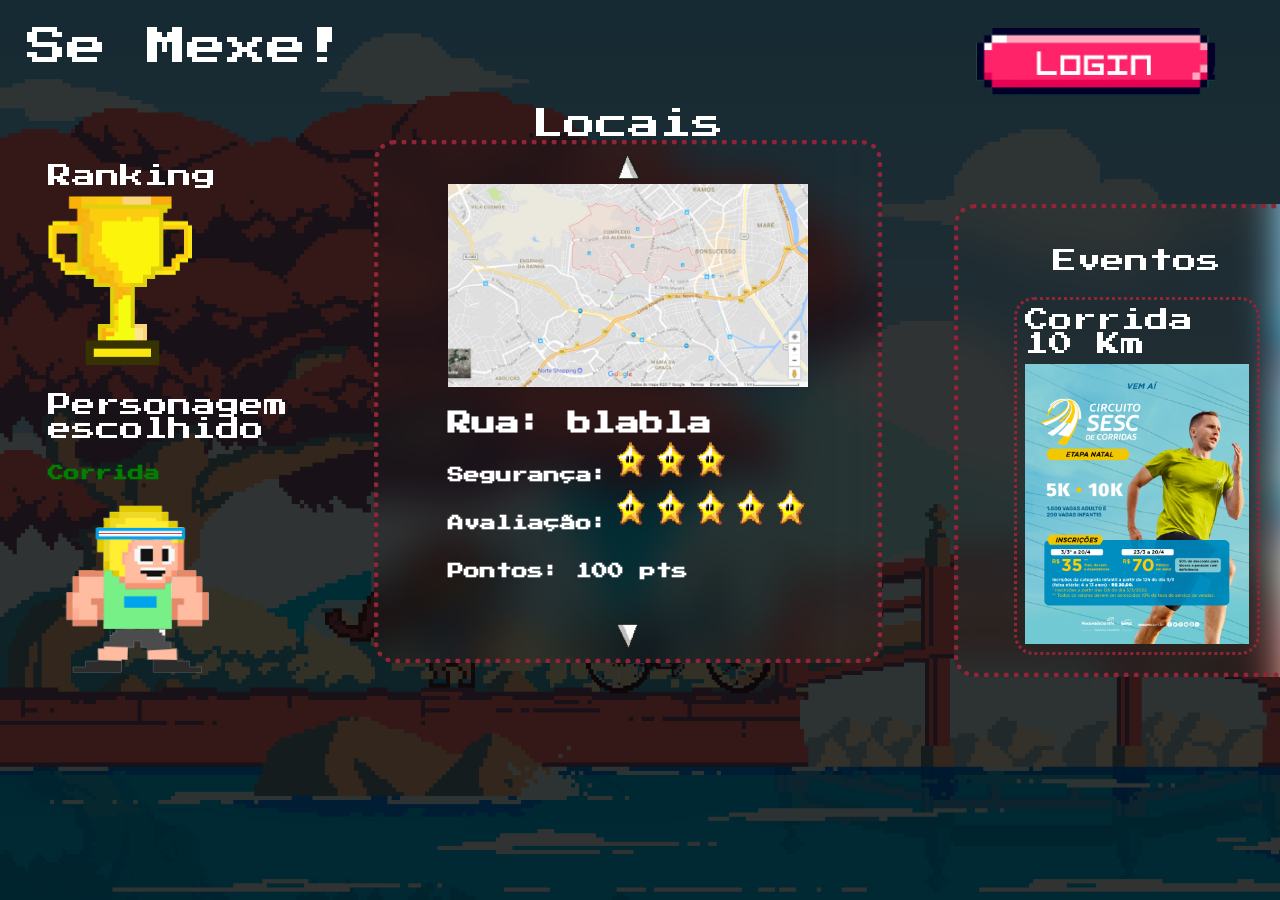
<file: index.html>
<!DOCTYPE html>
<html lang="pt-br">
<head>
    <meta charset="UTF-8">
    <meta http-equiv="X-UA-Compatible" content="IE=edge">
    <meta name="viewport" content="width=device-width, initial-scale=1.0">
    <title>SeMexe!</title>
    <link rel="preconnect" href="https://fonts.googleapis.com">
    <link rel="preconnect" href="https://fonts.gstatic.com" crossorigin>
    <link href="https://fonts.googleapis.com/css2?family=Press+Start+2P&display=swap" rel="stylesheet">
    <link rel="stylesheet" href="style.css">
    <link rel="shortcut icon" href="favicon.ico" type="image/x-icon">
</head>
<body>
    <div class="background-escurecido"></div>
    <div class="page-transition">
    <header>
        <h1>Se Mexe!</h1>
        <a href="login.html"><button><img class="voltar" src="./src/Login.png" alt="login.html"></button></a>
    </header>
    <main class="principal">
        <section class="columnOne">
            <a href="ranking.html">
                <button class="ranking">
                    <h3>Ranking</h3>
                    <img class="trofeu" src="src/trofeu.png" alt="">
                </button>
            </a>
            <div class="personagem">
                <h3>Personagem escolhido</h3>
                <p>Corrida</p>
                <img src="src/bon.png" alt="">

            </div>
        </section>
        <section class="columnTwo">
            <h2>Locais</h2>
            <div class="local-container">
                <img class="seta1" src="src/seta.png" alt="">
                <img class="local-imagem" src="src/mapa1.png" alt="">
                <div class="textos">
                    <h3>Rua: blabla</p>
                    <div class="container">
                        <p>Segurança:</p>
                        <img src="src/estrela.gif" alt="GIF" class="gif">
                        <img src="src/estrela.gif" alt="GIF" class="gif">
                        <img src="src/estrela.gif" alt="GIF" class="gif">
                     </div>
                    <div class="container">
                        <p>Avaliação:</p>
                        <img src="src/estrela.gif" alt="GIF" class="gif">
                        <img src="src/estrela.gif" alt="GIF" class="gif">
                        <img src="src/estrela.gif" alt="GIF" class="gif">
                        <img src="src/estrela.gif" alt="GIF" class="gif">
                        <img src="src/estrela.gif" alt="GIF" class="gif">
                    </div>
                    <p>Pontos: 100 pts</p>
                </div>
                <img class="seta2" src="src/seta.png" alt="">
            </div>

        </section>
        <section class="columnThree">
            <h3>Eventos</h3>
            <section class="square">
                <h4>Corrida 10 Km</h3>
                <img src="src/corrida-sesc.png" alt="">
            </section>
        </section>
    </main>
    </div>
    <script src="myscript.js"></script>
</body>
</html>
</file>
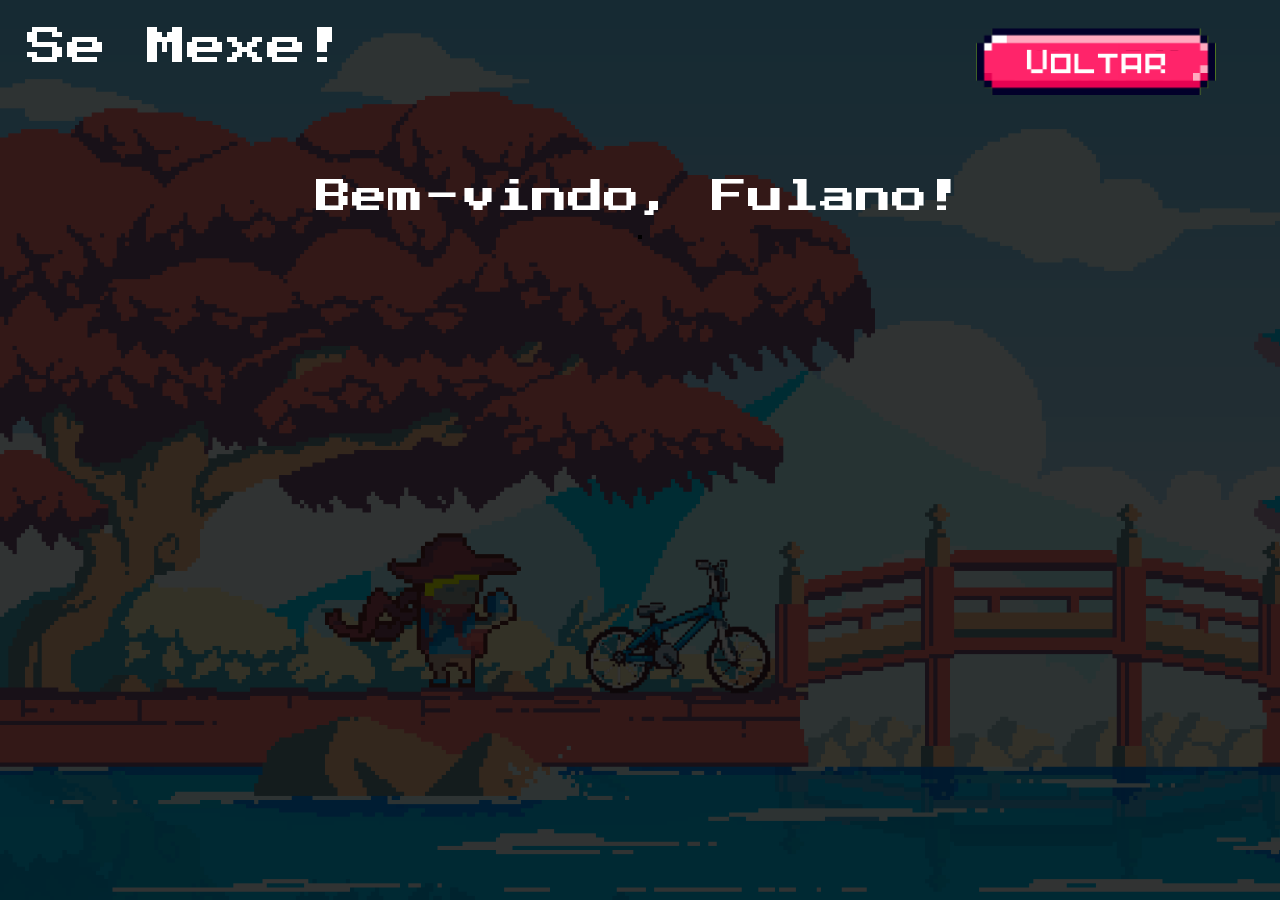
<file: logado.html>
<!DOCTYPE html>
<html lang="pt-br">
<head>
    <meta charset="UTF-8">
    <meta name="viewport" content="width=device-width, initial-scale=1.0">
    <title>SeMexe!</title>
    <link rel="stylesheet" href="logado.css">
    <link rel="preconnect" href="https://fonts.googleapis.com">
    <link rel="preconnect" href="https://fonts.gstatic.com" crossorigin>
    <link href="https://fonts.googleapis.com/css2?family=Press+Start+2P&display=swap" rel="stylesheet">
</head>
<body>
    <div class="background-escurecido"></div>
    <div class="page-transition">
    <header>
        <h1>Se Mexe!</h1>
        <a href="index.html"><button><img class="voltar" src="./src/voltar.png" alt=""></button></a>
    </header>
    <main>
        <h2>Bem-vindo, Fulano!</h2>
        <div class="formulario">
            
        </div>
    </main>
    </div>
    <script src="myscript.js"></script>
</body>
</html>
</file>
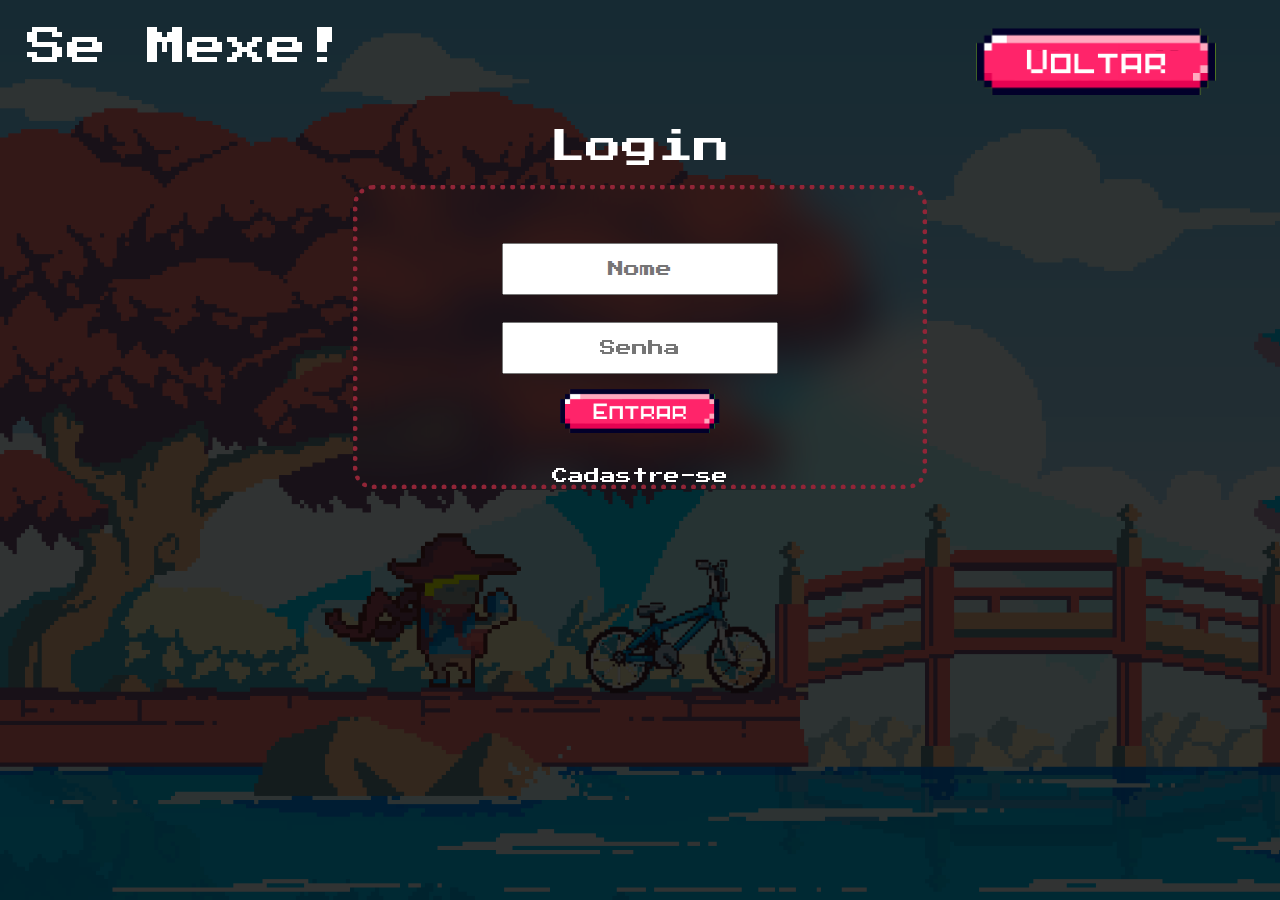
<file: login.html>
<!DOCTYPE html>
<html lang="pt-br">
<head>
    <meta charset="UTF-8">
    <meta name="viewport" content="width=device-width, initial-scale=1.0">
    <title>SeMexe!</title>
    <link rel="stylesheet" href="login.css">
    <link rel="preconnect" href="https://fonts.googleapis.com">
    <link rel="preconnect" href="https://fonts.gstatic.com" crossorigin>
    <link href="https://fonts.googleapis.com/css2?family=Press+Start+2P&display=swap" rel="stylesheet">
</head>
<body>
    <div class="background-escurecido"></div>
    <div class="page-transition">
    <header>
        <h1>Se Mexe!</h1>
        <a href="index.html"><button><img class="voltar" src="./src/voltar.png" alt=""></button></a>
    </header>
    <main>
        <h2>Login</h2>
        <div class="formulario">
            <form action="/logado.html">
                <label for="nome"></label>
                <input placeholder="Nome" type="text" class="input">
                <label for="senha"></label>
                <input placeholder="Senha" type="password" class="input">
                <a href="logado.html"><input class="entrar" type="image" src="./src/Entrar.png" alt="submit"></a>
                <a href="" class="cadastrar">Cadastre-se</a>
            </form>
        </div>
    </main>
    </div>
    <script src="myscript.js"></script>
</body>
</html>
</file>
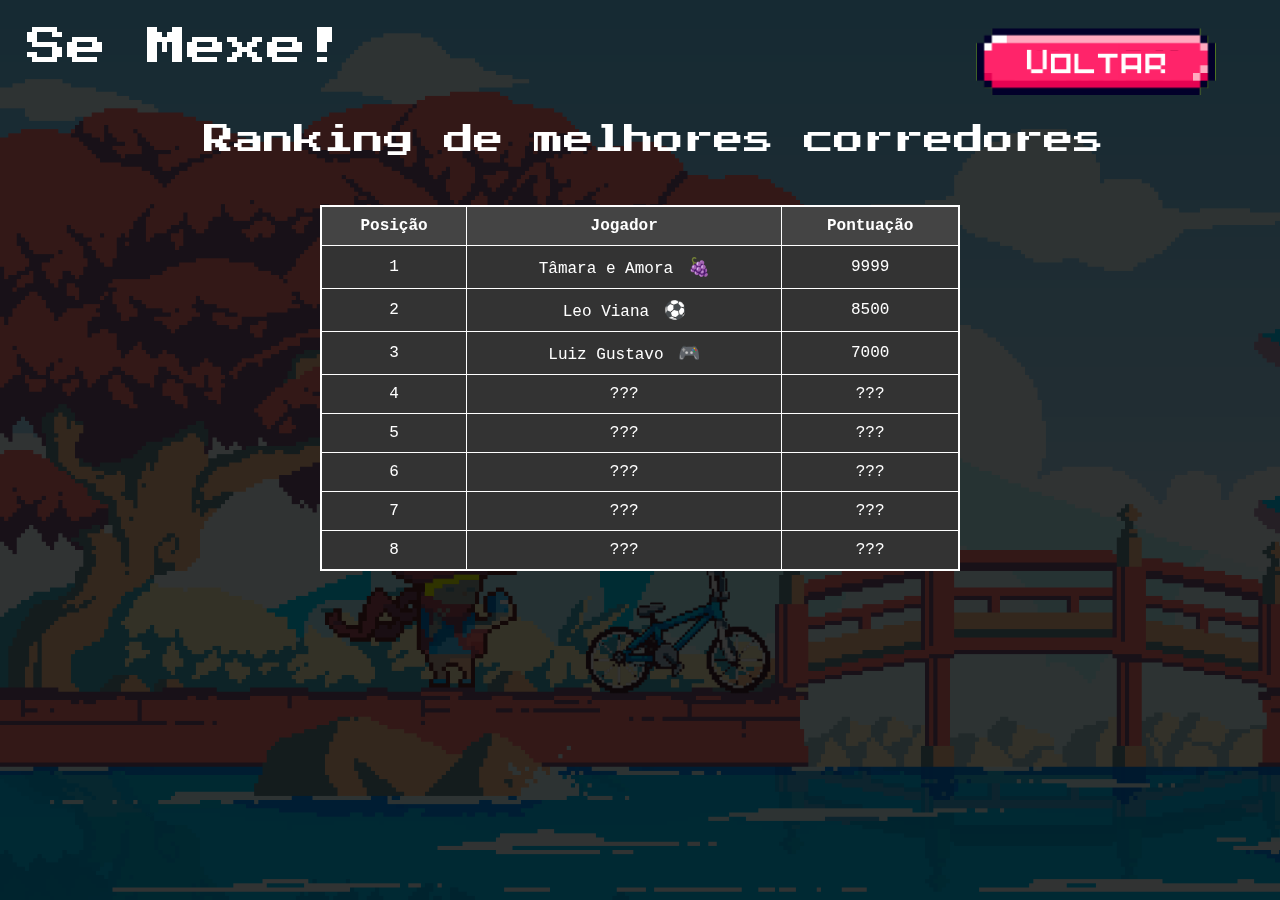
<file: raking.html>
<!DOCTYPE html>
<html lang="pt-br">
<head>
    <meta charset="UTF-8">
    <meta name="viewport" content="width=device-width, initial-scale=1.0">
    <title>SeMexe!</title>
    <link rel="preconnect" href="https://fonts.googleapis.com">
    <link rel="preconnect" href="https://fonts.gstatic.com" crossorigin>
    <link href="https://fonts.googleapis.com/css2?family=Press+Start+2P&display=swap" rel="stylesheet">
    <link rel="stylesheet" href="ranking.css">
</head>
<body>
    <div class="background-escurecido"></div>
    <header>
        <h1>Se Mexe!</h1>
        <a href="index.html"><button><img class="voltar" src="./src/voltar.png" alt=""></button></a>
    </header>
    <main>
        <h2>Ranking de melhores corredores</h2>
  <table>
    <tr>
      <th>Posição</th>
      <th>Jogador</th>
      <th>Pontuação</th>
    </tr>
    <tr>
      <td>1</td>
      <td>Tâmara e Amora <span class="emoji">&#127815;</span></td>
      <td>9999</td>
    </tr>
    <tr>
      <td>2</td>
      <td>Leo Viana <span class="emoji">&#9917;</span></td>
      <td>8500</td>
    </tr>
    <tr>
      <td>3</td>
      <td>Luiz Gustavo <span class="emoji">&#127918;</span></td>
      <td>7000</td>
    </tr>
    <tr>
        <td>4</td>
        <td>???</td>
        <td>???</td>
      </tr>
      <tr>
        <td>5</td>
        <td>???</td>
        <td>???</td>
      </tr>
      <tr>
        <td>6</td>
        <td>???</td>
        <td>???</td>
      </tr>
      <tr>
        <td>7</td>
        <td>???</td>
        <td>???</td>
      </tr>
      <tr>
        <td>8</td>
        <td>???</td>
        <td>???</td>
      </tr>
  </table>
    </main>
</body>
</html>
</file>
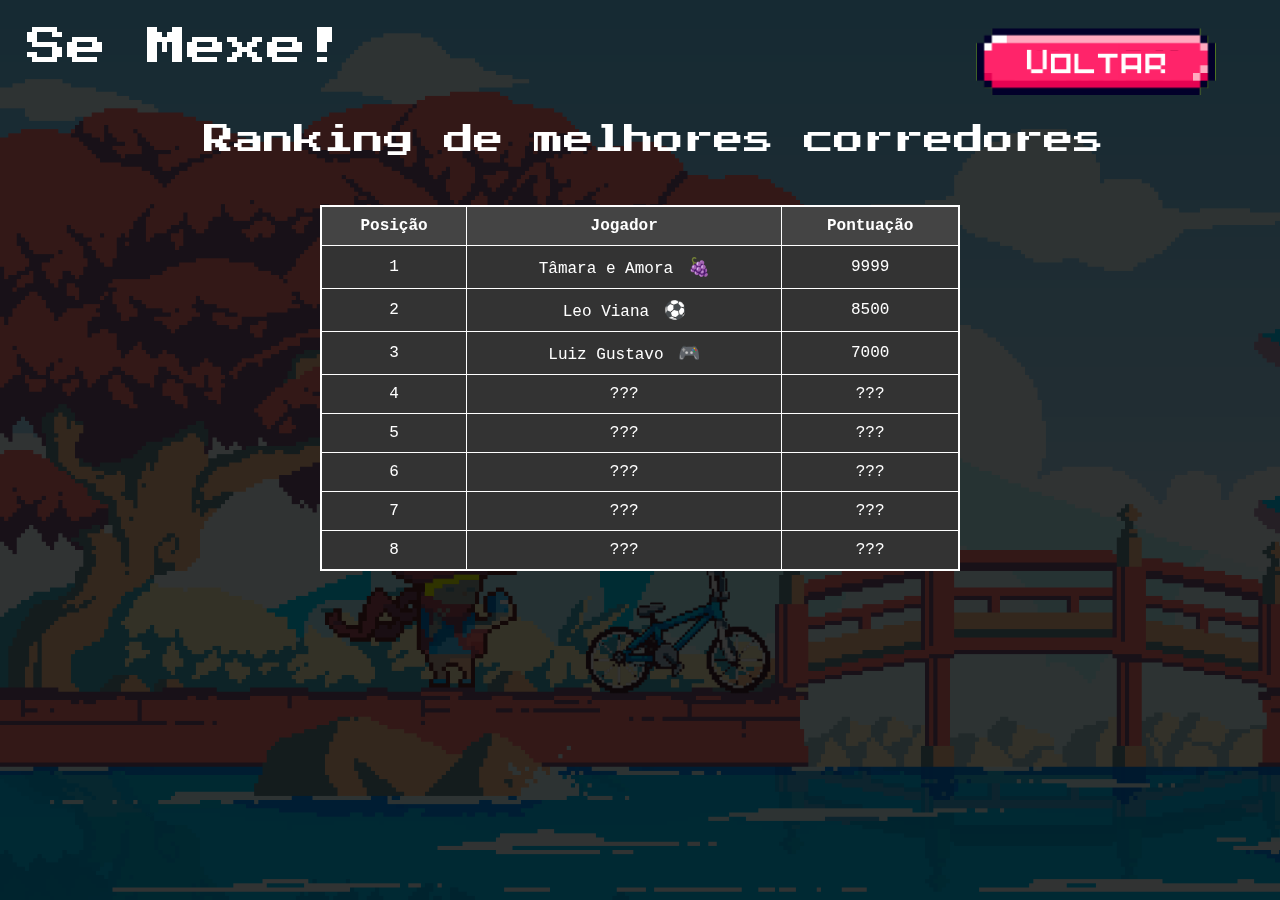
<file: ranking.html>
<!DOCTYPE html>
<html lang="pt-br">
<head>
    <meta charset="UTF-8">
    <meta name="viewport" content="width=device-width, initial-scale=1.0">
    <title>SeMexe!</title>
    <link rel="preconnect" href="https://fonts.googleapis.com">
    <link rel="preconnect" href="https://fonts.gstatic.com" crossorigin>
    <link href="https://fonts.googleapis.com/css2?family=Press+Start+2P&display=swap" rel="stylesheet">
    <link rel="stylesheet" href="ranking.css">
</head>
<body>
    <div class="background-escurecido"></div>
    <div class="page-transition">
    <header>
        <h1>Se Mexe!</h1>
        <a href="index.html"><button><img class="voltar" src="./src/voltar.png" alt=""></button></a>
    </header>
    <main>
        <h2>Ranking de melhores corredores</h2>
  <table>
    <tr>
      <th>Posição</th>
      <th>Jogador</th>
      <th>Pontuação</th>
    </tr>
    <tr>
      <td>1</td>
      <td>Tâmara e Amora <span class="emoji">&#127815;</span></td>
      <td>9999</td>
    </tr>
    <tr>
      <td>2</td>
      <td>Leo Viana <span class="emoji">&#9917;</span></td>
      <td>8500</td>
    </tr>
    <tr>
      <td>3</td>
      <td>Luiz Gustavo <span class="emoji">&#127918;</span></td>
      <td>7000</td>
    </tr>
    <tr>
        <td>4</td>
        <td>???</td>
        <td>???</td>
      </tr>
      <tr>
        <td>5</td>
        <td>???</td>
        <td>???</td>
      </tr>
      <tr>
        <td>6</td>
        <td>???</td>
        <td>???</td>
      </tr>
      <tr>
        <td>7</td>
        <td>???</td>
        <td>???</td>
      </tr>
      <tr>
        <td>8</td>
        <td>???</td>
        <td>???</td>
      </tr>
  </table>
    </main>
    </div>
    <script src="myscript.js"></script>
</body>
</html>
</file>
<file: style.css>
body {
  margin: 0;
  padding: 0;
  background-image: url("src/background.gif");
  background-size: cover;
  background-repeat: no-repeat;
  background-attachment: fixed;
  overflow-x: hidden; /* Prevent horizontal scroll during animation */
}

.page-transition {
  position: relative;
  transition: transform 0.3s ease;
}

.slide-out {
  transform: translateX(-100%);
}

.slide-in {
  transform: translateX(100%);
}

.background-escurecido {
  position: fixed;
  top: 0;
  left: 0;
  width: 100%;
  height: 100%;
  background-color: rgba(0, 0, 0, 0.8); 
  z-index: -1;
}

header{
  display: flex;
  justify-content: space-between;
}

header button{
  padding: 0;
  background:none;
  border: 0;
}

.voltar{
  margin-top: 3vh;
  width: 240px;
  margin-right: 5vw;
  cursor: pointer;
}

.voltar:hover{
  transition: box-shadow 0.5s ease;   
  box-shadow: 0 0px 60px rgba(237, 12, 12, 100);
}

h1{
  font-family: 'Press Start 2P', cursive;
  color: white;
  font-size: 40px;
  margin-left: 3vh;
  font-weight: lighter;
}

main{
  width: 100%;
  display: flex;
  gap: 72px;
  margin: 40px;
}

.columnOne{
  display: flex;
  flex-direction: column;
  width: 20%;
  padding-left: 8px;
}

.ranking{
  text-align:left;
  background:none;
  border: none;
  cursor: pointer;
  padding: 0px;
}

.ranking h3{
  font-family: 'Press Start 2P', cursive;
  font-size: 24px;
  color: white;
  font-weight: lighter;
  margin-bottom: 8px;
}

.ranking img{
  width: 144px;
}

.personagem h3{
  font-family: 'Press Start 2P', cursive;
  font-size: 24px;
  color: white;
  font-weight: lighter;
}

.columnOne p{
  font-family: 'Press Start 2P', cursive;
  color: green;
  font-size: 16px;
  font-weight: bold;
}

.personagem img{
  text-align: left;
  width: 176px;
  cursor: pointer;
}

.columnTwo{
  width: 40%;
  margin-top: -32px;
}

.columnTwo h2{
  text-align: center;
  font-family: 'Press Start 2P', cursive;
  color: white;
  font-size: 32px;
  background-color: none;
  margin: 0;
  font-weight: lighter;
}

.local-container{
  display: flex;
  flex-direction: column;
  justify-content: center;
  align-items: center;
  background-color: transparent;
  border: 5px rgb(145, 37, 55) dotted;
  border-radius: 20px;
  backdrop-filter: blur(20px);
}

.seta1{
  width: 32px;
  transform: rotate(-90deg);
  margin-top: 8px;
  cursor: pointer;
}

.seta1:hover{
  box-shadow: 0 0 40px white;
}

.local-imagem{
  width: 360px;
}

.textos{
  display: flex;
  justify-content: space-between;
}

.textos h3{
  font-family: 'Press Start 2P', cursive;
  font-size: 24px;
  color: rgb(255, 255, 255);
}

.textos p{
  font-size: 16px;
}

.container {
  display: flex;
  align-items: center;
}

.gif {
  width: 35px;
  margin-left: 5px;
  margin-top: -30px;
}

.seta2{
  width: 32px;
  transform: rotate(90deg);
  margin-bottom: 8px;
  cursor: pointer;
}

.seta2:hover{
  box-shadow: 0 0 40px white;
}

.columnThree{
  display: flex;
  flex-direction: column;
  justify-content: center;
  align-items: center;
  margin-top: 64px; 
  background-color: transparent;
  border: 5px rgb(145, 37, 55) dotted;
  border-radius: 20px;
  backdrop-filter: blur(20px);
  width: 28%;
}


.columnThree h3{
  font-family: 'Press Start 2P', cursive;
  font-size: 24px;
  color: rgb(255, 255, 255);
  font-weight: lighter;
}

.square{
  display: flex;
  flex-direction: column;
  align-items: center;
  background-color: transparent;
  border: 3px rgb(145, 37, 55) dotted;
  border-radius: 20px;
  backdrop-filter: blur(20px);
  width: 240px;
}

.square h4{
  font-family: 'Press Start 2P', cursive;
  font-size: 24px;
  color: rgb(255, 255, 255);
  text-align: left;
  font-weight: lighter;
  margin: 8px;
}

.columnThree img{
  width: 224px;
  margin-bottom: 8px
}

@media (max-width: 480px) {
  .voltar{
    width: 140px;
  }

  h1{
    font-size: 24px;
  }

  main{
    flex-direction: column;
    align-items: center;
  }

  .columnOne{
    flex-direction: row;
    width: 100%;
    justify-content: space-between;
    margin-top: 24px;
  }
  
  .ranking{
    display: flex;
    flex-direction: column;
    align-items: center;
    justify-content: space-between;
    margin-left:24px;
    padding: 0 24px 0;
    text-align: center;
    gap: 24px;
  }
  
  .ranking h3{
    font-family: 'Press Start 2P', cursive;
    font-size: 13px;
    color: white;
    font-weight: lighter;
    text-decoration: none;
  }
  
  .ranking img{
    width: 64px;
    margin-bottom: 16px;
  }

  .personagem{
    text-align:center;
    margin-right: 24px;
    margin-left: 24px;
  }

  .personagem h3{
    font-family: 'Press Start 2P', cursive;
    font-size: 13px;
    color: white;
    font-weight: lighter;
  }
  
  .columnOne p{
    font-family: 'Press Start 2P', cursive;
    color: green;
    font-size: 12px;
    font-weight: bold;
  }
  
  .personagem img{
    text-align: left;
    width: 88px;
  }

  .columnTwo{
    width: 95%;
    margin-top: 32px;
    margin-left: 24px;
    margin-right: 24px;
  }
  
  .columnTwo h2{
    font-size: 16px;
  }
  

  .seta1{
    width: 24px;
    transform: rotate(-90deg);
    margin-top: 8px;
  }
  
  .local-imagem{
    width: 70vw;
  }
 
  .textos h3{
    font-size: 14px;
  }
  
  .textos p{
    font-size: 12px;
  }
  
  .container {
    display: flex;
    align-items: center;
  }
  
  .gif {
    margin-top: 2px;
    width: 20px;
  }
  
  .seta2{
    width: 24px;
    transform: rotate(90deg);
    margin-bottom: 8px;
  }
  
  .seta2:hover{
    box-shadow: 0 0 40px white;
  }

  .columnThree{
    display: flex;
    flex-direction: column;
    justify-content: center;
    align-items: center;
    margin-top: 24px;
    width:95%;
    margin-bottom: 24px;
  }

  .columnThree h3{
    font-size: 16px;
  }

  .square h4{
    font-size: 16px;
  }

  .square{
    width: 112px;
  }

  .columnThree img{
    width: 80px;
  }
}
</file>
<file: logado.css>
body{
    margin: 0;
    padding: 0;
    background-image: url("src/background.gif");
    background-size: cover;
    background-repeat: no-repeat;
    background-attachment: fixed;
    overflow-x: hidden; /* Prevent horizontal scroll during animation */
}

.page-transition {
    position: relative;
    transition: transform 0.3s ease;
  }
  
  .slide-out {
    transform: translateX(-100%);
  }
  
  .slide-in {
    transform: translateX(100%);
  }

.background-escurecido {
    position: fixed;
    top: 0;
    left: 0;
    width: 100%;
    height: 100%;
    background-color: rgba(0, 0, 0, 0.8); 
    z-index: -1;
}

header button{
    padding: 0;
    background:none;
    border: 0;
}

header{
    display: flex;
    justify-content: space-between;
}

h1{
    font-family: 'Press Start 2P', cursive;
    color: white;
    font-size: 40px;
    margin-left: 3vh;
    font-weight: lighter;
}

.voltar{
    margin-top: 3vh;
    width: 240px;
    margin-right: 5vw;
    cursor: pointer;
}

.voltar:hover{
    transition: box-shadow 0.5s ease;   
    box-shadow: 0 0px 60px rgba(237, 12, 12, 100);
}

main{
    display: flex;
    flex-direction: column;
    align-items: center;

}

h2{
    font-family: 'Press Start 2P', cursive;
    font-size: 36px;
    color: white;
    font-weight: lighter;
    margin-bottom: 20px;
    margin-top: 80px;
    text-align: center;
}

.formulario{
    border: 2px solid;
    background-color: rgb(199, 199, 196);
}




/* Responsividade*/
@media (max-width: 480px) {
    body{
        display: flex;
        flex-direction: column;
    }
    
    .voltar{
        width: 140px;
    }

    h1{
        font-size: 24px;
    }

    h2{
        font-size: 16px;
    }
    

}
</file>
<file: login.css>
body{
    margin: 0;
    padding: 0;
    background-image: url("src/background.gif");
    background-size: cover;
    background-repeat: no-repeat;
    background-attachment: fixed;
    overflow-x: hidden; /* Prevent horizontal scroll during animation */
}

.page-transition {
    position: relative;
    transition: transform 0.3s ease;
  }
  
  .slide-out {
    transform: translateX(-100%);
  }
  
  .slide-in {
    transform: translateX(100%);
  }

.background-escurecido {
    position: fixed;
    top: 0;
    left: 0;
    width: 100%;
    height: 100%;
    background-color: rgba(0, 0, 0, 0.8); 
    z-index: -1;
    
}

header button{
    padding: 0;
    background:none;
    border: 0;
}

header{
    display: flex;
    justify-content: space-between;
}

h1{
    font-family: 'Press Start 2P', cursive;
    color: white;
    font-size: 40px;
    margin-left: 3vh;
    font-weight: lighter;
}

.voltar{
    margin-top: 3vh;
    width: 240px;
    margin-right: 5vw;
    cursor: pointer;
}

.voltar:hover{
    transition: box-shadow 0.5s ease;   
    box-shadow: 0 0px 60px rgba(237, 12, 12, 100);
}

main{
    display: flex;
    flex-direction: column;
    align-items: center;
 
}

h2{
    font-family: 'Press Start 2P', cursive;
    font-size: 36px;
    color: white;
    font-weight: lighter;
    margin-bottom: 20px;
}

.formulario{
    border: 5px rgb(145, 37, 55) dotted;
    border-radius: 20px;
    padding: 40px 144px 0;
    background-color: transparent;
    backdrop-filter: blur(20px);

}

form{
    display: flex;
    flex-direction: column;
    align-items: center;
    justify-content: space-evenly;
    gap: 1.5vh;
}

.input{
    padding: 16px;
    width: 240px;
    font-family: 'Press Start 2P', cursive;
    text-align: center;
    font-size: 16px;
}

.entrar{
    width: 160px;
    background: none;
}

.entrar:hover{
    transition: box-shadow 0.5s ease;   
    box-shadow: 0 0px 60px rgba(237, 12, 12, 100);
}

.cadastrar{
    text-decoration: none;
    font-family: 'Press Start 2P', cursive;
    color: rgb(255, 255, 255);
    padding-top: 2vh;
    font-size: 16px;
}



/* Responsividade*/
@media (max-width: 480px) {
    body{
        display: flex;
        flex-direction: column;
    }
    
    .voltar{
        width: 140px;
    }

    h1{
        font-size: 24px;
    }
    
    main{
        margin-top: 24px;
    }

    h2{
        font-size: 24px;
    }
    .formulario{
        
        padding: 20px 10px 0;
    }
    

}
</file>
<file: ranking.css>
body{
    margin: 0;
    padding: 0;
    background-image: url("src/background.gif");
    background-size: cover;
    background-repeat: no-repeat;
    background-attachment: fixed;
    overflow-x: hidden; /* Prevent horizontal scroll during animation */
}

.page-transition {
  position: relative;
  transition: transform 0.3s ease;
}

.slide-out {
  transform: translateX(-100%);
}

.slide-in {
  transform: translateX(100%);
}

.background-escurecido {
    position: fixed;
    top: 0;
    left: 0;
    width: 100%;
    height: 100%;
    background-color: rgba(0, 0, 0, 0.8); 
    z-index: -1;
}

header button{
    padding: 0;
    background:none;
    border: 0;
}

header{
    display: flex;
    justify-content: space-between;
}

h1{
    font-family: 'Press Start 2P', cursive;
    color: white;
    font-size: 40px;
    margin-left: 3vh;
    font-weight: lighter;
}

.voltar{
    margin-top: 3vh;
    width: 240px;
    margin-right: 5vw;
}

.voltar:hover{
    transition: box-shadow 0.5s ease;   
    box-shadow: 0 0px 60px rgba(237, 12, 12, 100);
    cursor: pointer
}

body {
    font-family: 'Courier New', monospace;
    background-color: #222;
    color: #FFF;
  }

  h2{
    font-family: 'Press Start 2P', cursive;
    color: white;
    font-size: 30px;
    margin-left: 3vh;
    font-weight: lighter;
    text-align: center;
}

  table {
    width: 50%;
    margin: 50px auto;
    border-collapse: collapse;
    border: 2px solid #FFF;
  }

  th, td {
    border: 1px solid #FFF;
    padding: 10px;
    text-align: center;
  }

  th {
    background-color: #444;
  }

  tr {
    background-color: #333;
  }

  .emoji {
    font-size: 18px;
    padding-left: 5px;
  }

  @media (max-width: 480px) {
    .voltar{ 
      width: 140px;
    }
  
    h1{
      font-size: 24px;
    }
  }
</file>
